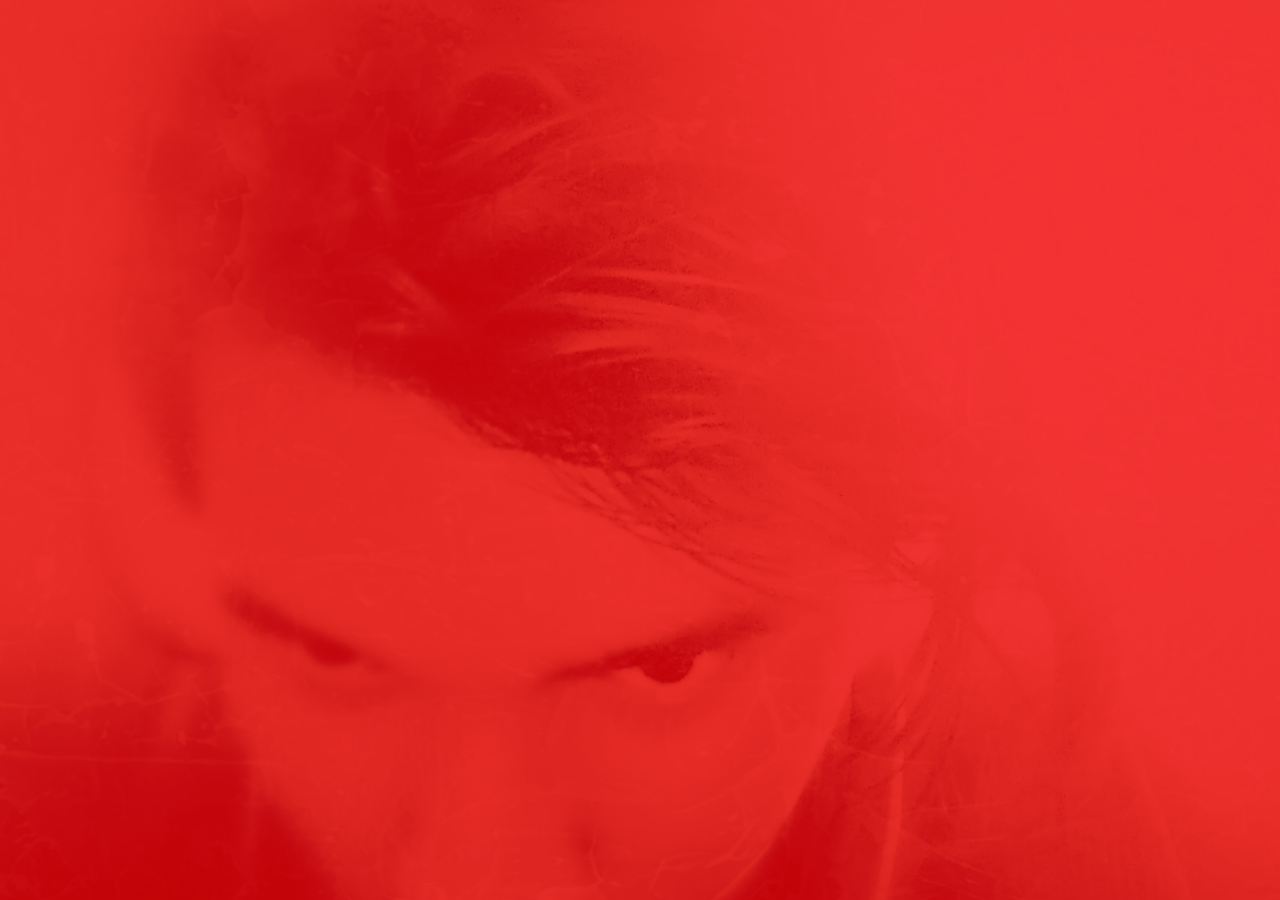
<file: index.html>
<!DOCTYPE HTML>
<html class="animatedBG">

    <head>
        <meta charset="utf-8">

        <title>Ishan</title>

        <meta name="viewport" content="width=device-width, initial-scale=1">
        <meta http-equiv="content-type" content="text/html; charset=utf-8" />
        <meta name="description" content="Ishan demon, UI/UX and php developer." />
        <meta name="generator" content="Ishan" />
        <meta name="city" content="Chandigarh" />
        <meta name="country" content="India" />
        <!--[if lte IE 8]><script src="css/ie/html5shiv.js"></script><![endif]-->
        
        <link href="img/5april.ico" type="image/x-icon" rel="shortcut icon"/>
        <script src="js/jquery-1.11.0.min.js"></script>
        <script src="js/jquery-ui.min.js"></script> 
        <script src="js/animatedBG.js"></script>
        <script src="js/skel.min.js"></script>
        <script src="js/init.js"></script>
    </head>
    <body>
        <div class="overlay"></div>
        <div id="container">

            <!-- Header -->
            <header id="header">
                <img src="img/logo.png" alt="Ishan Demon" class="logo rotate3DY">
                <h1 class='name'>Ishan</h1>
                <p>Hey there! I'm a UI/UX designer and PHP developer.</p>
                <nav>
                    <ul>
                        <li><a href="https://twitter.com/deadishan" class="icon fa-twitter" title="Twitter"><span class="label">Twitter</span></a></li>
                        <li><a href="http://instagram.com/ishan_demon" class="icon fa-instagram" title="Instagram"><span class="label">Instagram</span></a></li>
                        <li><a href="https://www.facebook.com/hellishan" class="icon fa-facebook" title="Facebook"><span class="label">Facebook</span></a></li>
                        <li><a href="http://stackoverflow.com/users/4137209/php-worm" class="icon fa-stack-overflow" title="Stack Overflow"><span class="label">Stack overflow</span></a></li>
                        <li><a href="https://github.com/IshanDemon" class="icon fa-github" title="Github"><span class="label">Git Hub</span></a></li>
                        <li><a href="mailto:negiishan@gmail.com?subject=Contact Me" class="icon fa-envelope-o" title="Email"><span class="label">Email</span></a></li>
                        <!--<li><a href="resume.html" class="icon fa-file-text" title="Resume"><span class="label">Resume</span></a></li>-->
                    </ul>
                </nav>
            </header>
            <div class="footer">
                <span style="float:right;"> 
                    © 2015 thedemon.in by |
                    <a target="_blank" href="http://www.thedemon.in/">Ishan DeMon</a> 
                </span>
            </div>
        </div>
    </body>

</html>
</file>
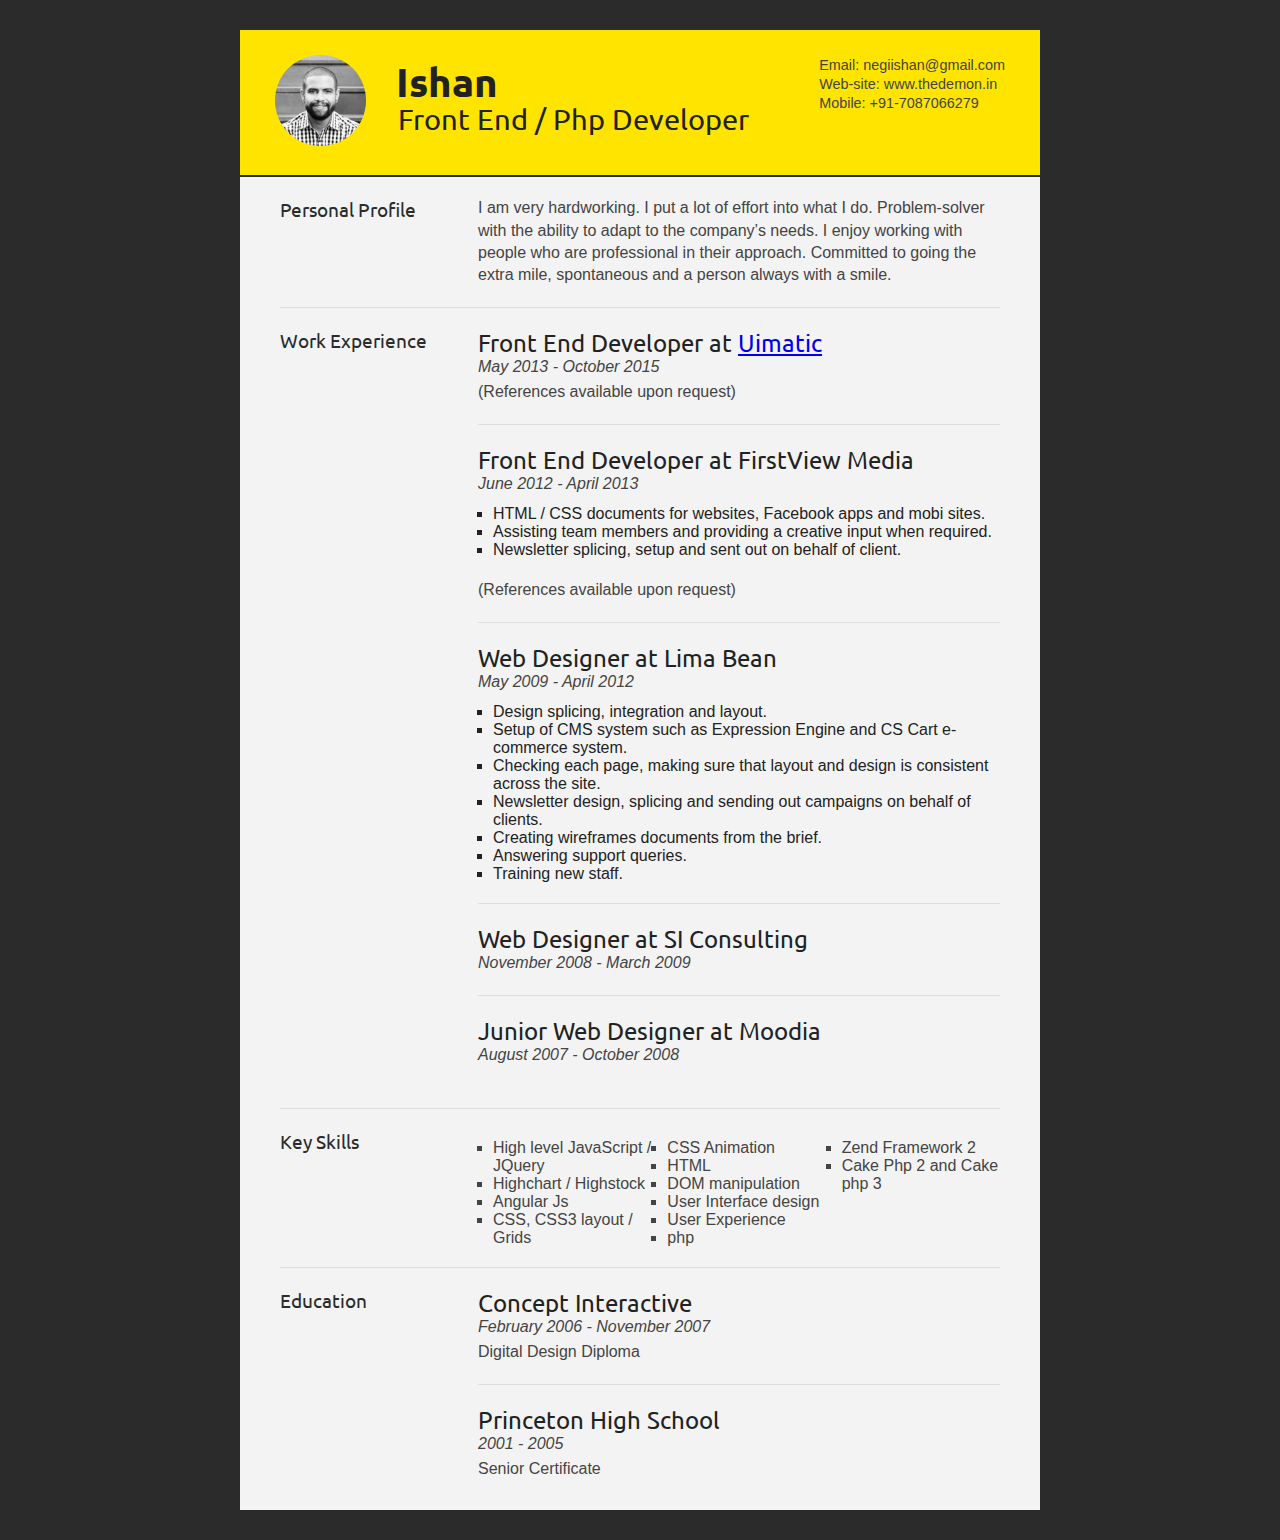
<file: resume.html>
<!DOCTYPE html>
<html>

    <!-- Mirrored from www.marlinjackson.co.za/resume.html by HTTrack Website Copier/3.x [XR&CO'2014], Mon, 08 Feb 2016 06:00:29 GMT -->
    <head>
        <title>Marlin Jackson - Resume</title>

        <meta name="viewport" content="width=device-width"/>
        <meta name="description" content="The Resume of Marlin Jackson."/>
        <meta charset="UTF-8"> 

        <link type="text/css" rel="stylesheet" href="resume/style.css">
        <link href='http://fonts.googleapis.com/css?family=Ubuntu:500,700' rel='stylesheet' type='text/css'>

        <!--[if lt IE 9]>
        <script src="//html5shiv.googlecode.com/svn/trunk/html5.js"></script>
        <![endif]-->
    </head>
    <body id="top">
        <div id="cv" class="instaFade">
            <div class="mainDetails">
                <div id="headshot" class="quickFade">
                    <img src="resume/headshot.jpg" alt="Marlin Jackson" />
                </div>

                <div id="name">
                    <h1 class="quickFade delayTwo">Ishan</h1>
                    <h2 class="quickFade delayThree">Front End / Php Developer</h2>
                </div>

                <div id="contactDetails" class="quickFade delayFour">
                    <ul>
                        <li>Email: <a href="mailto:negiishan@gmail.com" target="_blank">negiishan@gmail.com</a></li>
                        <li>Web-site: <a href="http://thedemon.in" target="_blank">www.thedemon.in</a></li>
                        <li>Mobile: <a href="tel:+917087066279">+91-7087066279</a></li>
                    </ul>
                </div>
                <div class="clear"></div>
            </div>

            <div id="mainArea" class="quickFade delayFive">
                <section>
                    <article>
                        <div class="sectionTitle">
                            <h1>Personal Profile</h1>
                        </div>

                        <div class="sectionContent">
                            <p>I am very hardworking. I put a lot of effort into what I do. Problem-solver with the ability to adapt to the company’s needs. I enjoy working with people who are professional in their approach. Committed to going the extra mile, spontaneous and a person always with a smile.</p>
                        </div>
                    </article>
                    <div class="clear"></div>
                </section>


                <section>
                    <div class="sectionTitle">
                        <h1>Work Experience</h1>
                    </div>

                    <div class="sectionContent">
                        <article>
                            <h2>Front End Developer at <a href="http://uimatic.com" target="_blank">Uimatic</a></h2>
                            <p class="subDetails">May 2013 - October 2015</p>
                            <p>(References available upon request)</p>
                        </article>

                        <article>
                            <h2>Front End Developer at FirstView Media</h2>
                            <p class="subDetails">June 2012 - April 2013</p>
                            <ul>
                                <li>HTML / CSS documents for websites, Facebook apps and mobi sites.</li>
                                <li>Assisting team members and providing a creative input when required.</li>
                                <li>Newsletter splicing, setup and sent out on behalf of client.</li>
                            </ul>
                            <p>(References available upon request)</p>
                        </article>

                        <article>
                            <h2>Web Designer at Lima Bean</h2>
                            <p class="subDetails">May 2009 - April 2012</p>
                            <ul>
                                <li>Design splicing, integration and layout.</li>
                                <li>Setup of CMS system such as Expression Engine and CS Cart e-commerce system.</li>
                                <li>Checking each page, making sure that layout and design is consistent across the site.</li>
                                <li>Newsletter design, splicing and sending out campaigns on behalf of clients.</li>
                                <li>Creating wireframes documents from the brief.</li>
                                <li>Answering support queries.</li>
                                <li>Training new staff.</li>
                            </ul>        
                        </article>

                        <article>
                            <h2>Web Designer at SI Consulting</h2>
                            <p class="subDetails">November 2008 - March 2009</p>
                            <br />
                        </article>

                        <article>
                            <h2>Junior Web Designer at Moodia</h2>
                            <p class="subDetails">August 2007 - October 2008</p>
                            <br />
                        </article>
                    </div>
                    <div class="clear"></div>
                </section>


                <section>
                    <div class="sectionTitle">
                        <h1>Key Skills</h1>
                    </div>

                    <div class="sectionContent">
                        <ul class="keySkills">
                            <li>High level JavaScript / JQuery</li>
                            <li>Highchart / Highstock</li>
                            <li>Angular Js</li>
                            <li>CSS, CSS3 layout / Grids</li>
                            <li>CSS Animation</li>
                            <li>HTML</li>
                            <li>DOM manipulation</li>
                            <li>User Interface design</li>
                            <li>User Experience</li>
                            <li>php</li>
                            <li>Zend Framework 2</li>
                            <li>Cake Php 2 and Cake php 3</li>
                        </ul>
                    </div>
                    <div class="clear"></div>
                </section>


                <section>
                    <div class="sectionTitle">
                        <h1>Education</h1>
                    </div>

                    <div class="sectionContent">
                        <article>
                            <h2>Concept Interactive</h2>
                            <p class="subDetails">February 2006 - November 2007</p>
                            <p>Digital Design Diploma</p>
                        </article>

                        <article>
                            <h2>Princeton High School</h2>
                            <p class="subDetails">2001 - 2005</p>
                            <p>Senior Certificate</p>
                        </article>
                    </div>
                    <div class="clear"></div>
                </section>

            </div>
        </div>
        <script type="text/javascript">
            var _gaq = _gaq || [];
            _gaq.push(['_setAccount', 'UA-27409477-1']);
            _gaq.push(['_trackPageview']);

            (function () {
                var ga = document.createElement('script');
                ga.type = 'text/javascript';
                ga.async = true;
                ga.src = ('https:' == document.location.protocol ? 'https://ssl' : 'http://www') + '.google-analytics.com/ga.js';
                var s = document.getElementsByTagName('script')[0];
                s.parentNode.insertBefore(ga, s);
            })();
        </script>
    </body>

    <!-- Mirrored from www.marlinjackson.co.za/resume.html by HTTrack Website Copier/3.x [XR&CO'2014], Mon, 08 Feb 2016 06:00:31 GMT -->
</html>
</file>
<file: resume/style.css>
html,body,div,span,object,iframe,h1,h2,h3,h4,h5,h6,p,blockquote,pre,abbr,address,cite,code,del,dfn,em,img,ins,kbd,q,samp,small,strong,sub,sup,var,b,i,dl,dt,dd,ol,ul,li,fieldset,form,label,legend,table,caption,tbody,tfoot,thead,tr,th,td,article,aside,canvas,details,figcaption,figure,footer,header,hgroup,menu,nav,section,summary,time,mark,audio,video {
border:0;
font:inherit;
font-size:100%;
margin:0;
padding:0;
vertical-align:baseline;
}

article,aside,details,figcaption,figure,footer,header,hgroup,menu,nav,section {
display:block;
}

html, body {background: #2b2b2b; font-family: 'calibri', helvetica, arial, sans-serif; font-size: 16px; color: #222;}

.clear {clear: both;}

p {
	font-size: 1em;
	line-height: 1.4em;
	margin-bottom: 20px;
	color: #444;
}

#cv {
	width: 90%;
	max-width: 800px;
	background: #f3f3f3;
	margin: 30px auto;
}

.mainDetails {
	padding: 25px 35px;
	border-bottom: 2px solid #2b2b2b;
	background: #ffe400;
}

#name h1 {
	font-size: 2.5em;
	font-weight: 700;
	font-family: 'Ubuntu', Helvetica, Arial, sans-serif;
	margin-bottom: -6px;
}

#name h2 {
	font-size: 1.8em;
	margin-left: 2px;
	font-family: 'Ubuntu', Helvetica, Arial, sans-serif;
}

#mainArea {
	padding: 0 40px;
}

#headshot {
	width: 12.5%;
	float: left;
	margin-right: 30px;
}

#headshot img {
	width: 100%;
	height: auto;
	-webkit-border-radius: 50px;
	border-radius: 50px;
}

#name {
	float: left;
}

#contactDetails {
	float: right;
}

#contactDetails ul {
	list-style-type: none;
	font-size: 0.9em;
	margin-top: 2px;
}

#contactDetails ul li {
	margin-bottom: 3px;
	color: #444;
}

#contactDetails ul li a, a[href^=tel] {
	color: #444; 
	text-decoration: none;
	-webkit-transition: all .3s ease-in;
	-moz-transition: all .3s ease-in;
	-o-transition: all .3s ease-in;
	-ms-transition: all .3s ease-in;
	transition: all .3s ease-in;
}

#contactDetails ul li a:hover { 
	color: #fff;
}


section {
	border-top: 1px solid #dedede;
	padding: 20px 0 0;
}

section:first-child {
	border-top: 0;
}

section:last-child {
	padding: 20px 0 10px;
}

.sectionTitle {
	float: left;
	width: 25%;
}

.sectionContent {
	float: right;
	width: 72.5%;
}

.sectionContent article {
	border-bottom: 1px solid #dedede;
	margin: 0 0 20px;
}

.sectionContent article:last-child {
	border: none;
}

.sectionTitle h1 {
	font-family: 'Ubuntu', Helvetica, Arial, sans-serif;
	font-style: normal;
	font-size: 1.2em;
	color: #2b2b2b;
}

.sectionContent h2 {
	font-family: 'Ubuntu', Helvetica, Arial, sans-serif;
	font-size: 1.5em;
	margin-bottom: -2px;
}

.sectionContent ul {
	list-style: outside none square;
	margin: 10px 0 20px 15px;
}

.subDetails {
	font-size: 1.0em;
	font-style: italic;
	margin-bottom: 3px;
}

.keySkills {
	list-style-type: none;
	-moz-column-count:3;
	-webkit-column-count:3;
	column-count:3;
	margin-bottom: 20px;
	font-size: 1em;
	color: #444;
}

.keySkills ul li {
	margin-bottom: 3px;
}

@media all and (min-width: 602px) and (max-width: 800px) {
	#headshot {
		display: none;
	}
	
	.keySkills {
	-moz-column-count:2;
	-webkit-column-count:2;
	column-count:2;
	}
}

@media all and (max-width: 601px) {
	#cv {
		width: 95%;
		margin: 10px auto;
		min-width: 280px;
	}
	
	#headshot {
		display: none;
	}
	
	#name, #contactDetails {
		float: none;
		width: 100%;
		text-align: center;
	}
	
	.sectionTitle, .sectionContent {
		float: none;
		width: 100%;
	}
	
	.sectionTitle {
		margin-left: -2px;
		font-size: 1.25em;
	}
	
	.keySkills {
		-moz-column-count:2;
		-webkit-column-count:2;
		column-count:2;
	}
}

@media all and (max-width: 480px) {
	.mainDetails {
		padding: 15px 15px;
	}
	
	section {
		padding: 15px 0 0;
	}
	
	#mainArea {
		padding: 0 25px;
	}

	.sectionTitle h1 {
		margin-bottom: 20px;
	}
	
	.keySkills {
	-moz-column-count:1;
	-webkit-column-count:1;
	column-count:1;
	}
	
	#name h1 {
		line-height: .8em;
		margin-bottom: 4px;
	}
}

@media print {
    #cv {
        width: 100%;
    }
}

@-webkit-keyframes reset {
	0% {
		opacity: 0;
	}
	100% {
		opacity: 0;
	}
}

@-webkit-keyframes fade-in {
	0% {
		opacity: 0;
	}
	40% {
		opacity: 0;
	}
	100% {
		opacity: 1;
	}
}

@-moz-keyframes reset {
	0% {
		opacity: 0;
	}
	100% {
		opacity: 0;
	}
}

@-moz-keyframes fade-in {
	0% {
		opacity: 0;
	}
	40% {
		opacity: 0;
	}
	100% {
		opacity: 1;
	}
}

@keyframes reset {
	0% {
		opacity: 0;
	}
	100% {
		opacity: 0;
	}
}

@keyframes fade-in {
	0% {
		opacity: 0;
	}
	40% {
		opacity: 0;
	}
	100% {
		opacity: 1;
	}
}

.instaFade {
    -webkit-animation-name: reset, fade-in;
    -webkit-animation-duration: 1.5s;
    -webkit-animation-timing-function: ease-in;
	
	-moz-animation-name: reset, fade-in;
    -moz-animation-duration: 1.5s;
    -moz-animation-timing-function: ease-in;
	
	animation-name: reset, fade-in;
    animation-duration: 1.5s;
    animation-timing-function: ease-in;
}

.quickFade {
    -webkit-animation-name: reset, fade-in;
    -webkit-animation-duration: 2.5s;
    -webkit-animation-timing-function: ease-in;
	
	-moz-animation-name: reset, fade-in;
    -moz-animation-duration: 2.5s;
    -moz-animation-timing-function: ease-in;
	
	animation-name: reset, fade-in;
    animation-duration: 2.5s;
    animation-timing-function: ease-in;
}
 
.delayOne {
	-webkit-animation-delay: 0, .5s;
	-moz-animation-delay: 0, .5s;
	animation-delay: 0, .5s;
}

.delayTwo {
	-webkit-animation-delay: 0, 1s;
	-moz-animation-delay: 0, 1s;
	animation-delay: 0, 1s;
}

.delayThree {
	-webkit-animation-delay: 0, 1.5s;
	-moz-animation-delay: 0, 1.5s;
	animation-delay: 0, 1.5s;
}

.delayFour {
	-webkit-animation-delay: 0, 2s;
	-moz-animation-delay: 0, 2s;
	animation-delay: 0, 2s;
}

.delayFive {
	-webkit-animation-delay: 0, 2.5s;
	-moz-animation-delay: 0, 2.5s;
	animation-delay: 0, 2.5s;
}
</file>
